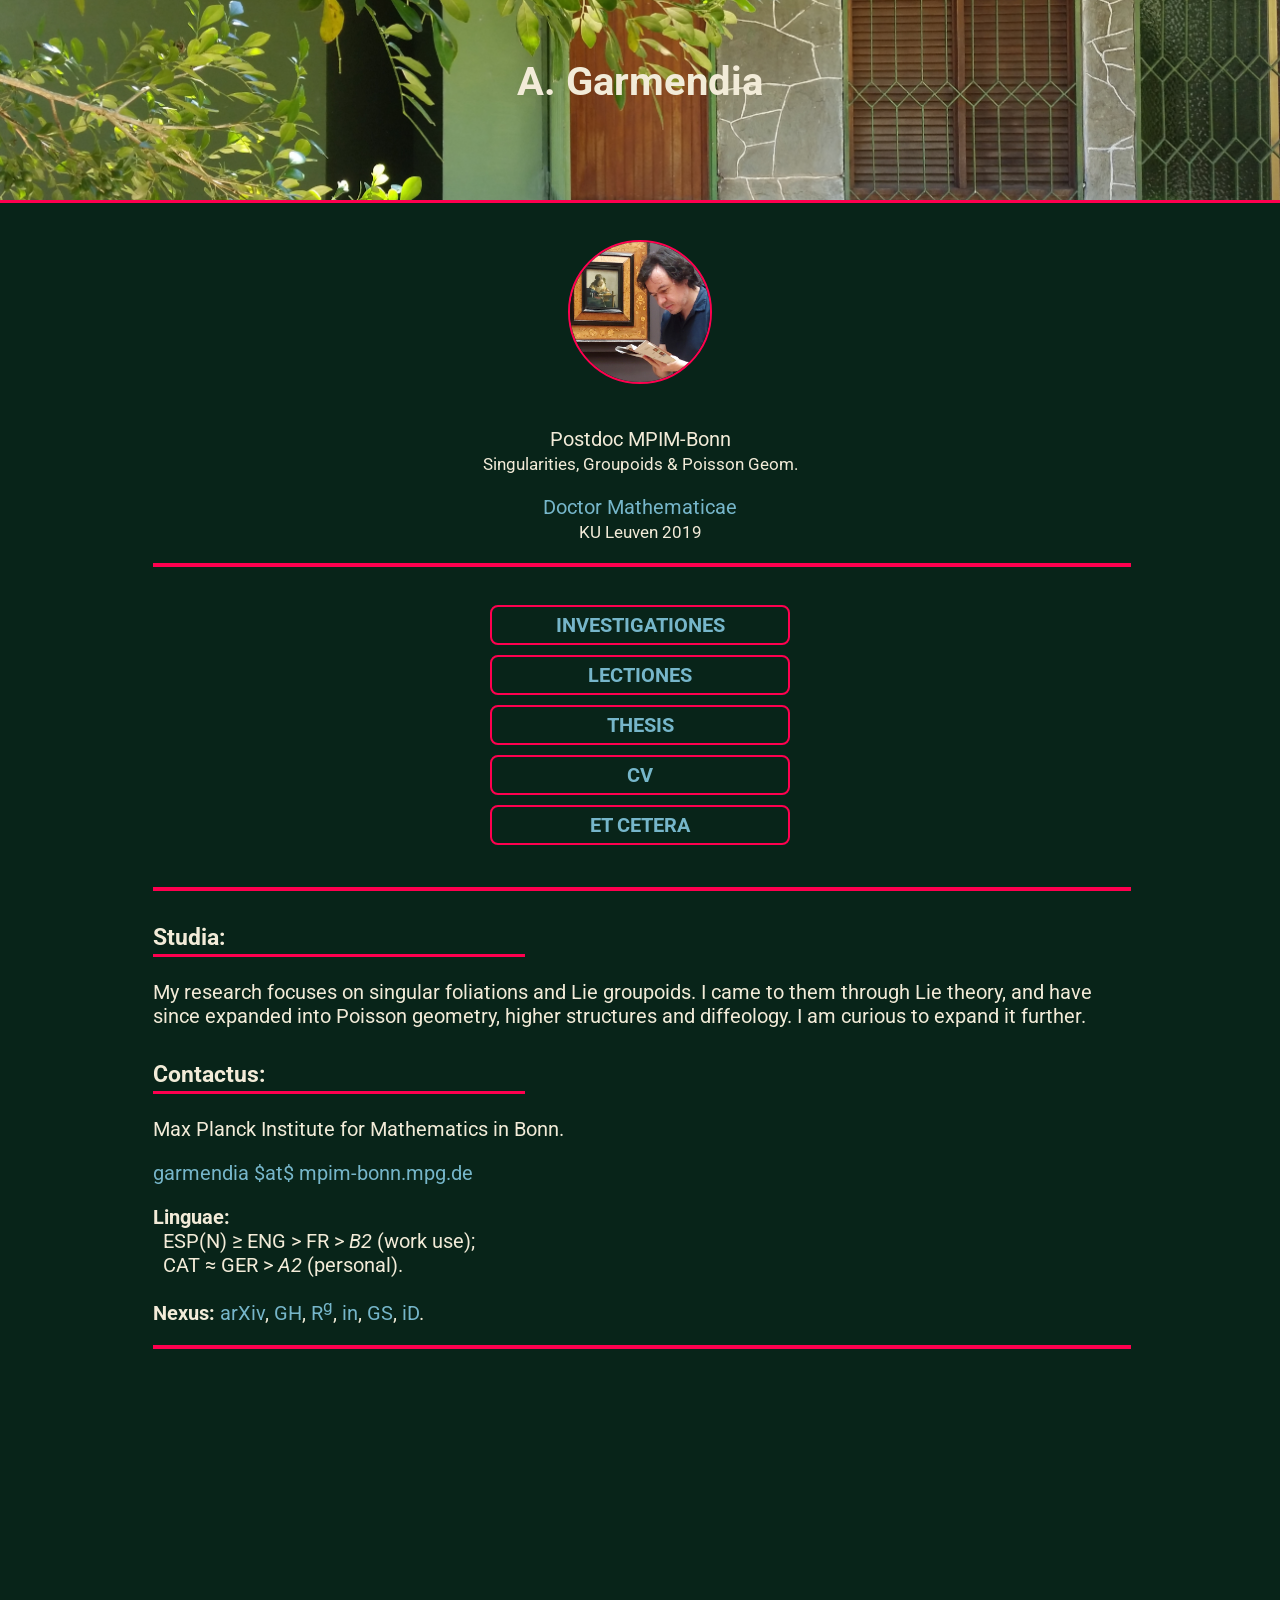
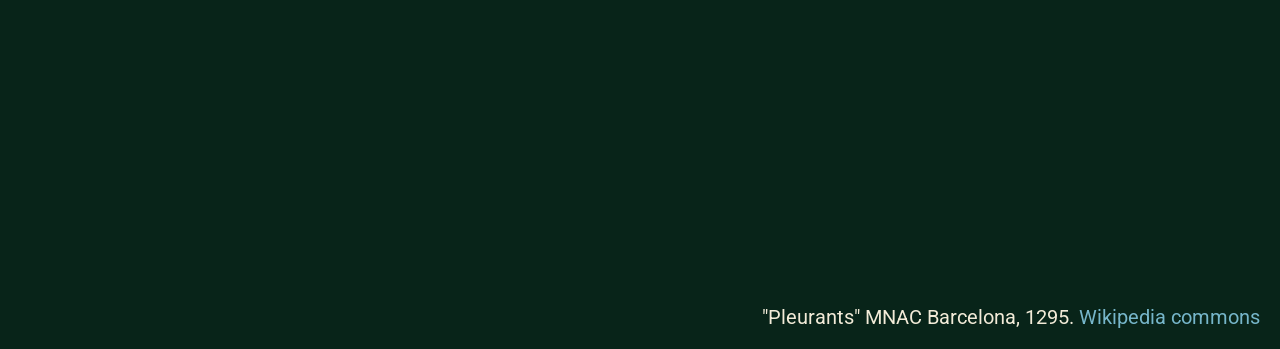
<file: index.html>
<!DOCTYPE html>

<html lang="en">

<head>
	<link rel="stylesheet" href="../styles/mstyle.css">

<link rel="icon" type="image/png" href="/files/truth.png">
    <meta charset="utf-8">
    <meta name="author" content="A. Garmendia">
    <meta name="description" content="A. Garmendia's Home">
	<meta name="viewport" content="width=device-width, initial-scale=1.0">
    <title>A. Garmendia's Home</title>
</head>
  
<body>
    
    <header>
      <div class="htaco">
      <h1>A. Garmendia</h1>
      </div>
    </header>
    
<main>
	<div class="itaco">
  		<figure>
  			<img class="propic"
      alt="imago mei"
  				src="../files/foto.jpg"
  				loading="lazy"
				>
  		</figure>
		</div>
    <section>
	<div class="htaco">
<p>Postdoc MPIM-Bonn<br>
<small>Singularities, Groupoids & Poisson Geom. </small></p>

<p><a href="https://www.mathgenealogy.org/id.php?id=251918">Doctor Mathematicae </a> <br> <small>KU Leuven 2019</small></p>

	<hr style="border: 2px solid var(--bcol); width: 100%;">
	</div>
	
 
  	
    <section>
	
<div class="butaco">
<a href="/pub/" class="square-button">INVESTIGATIONES</a>
<a href="/teach/" class="square-button">LECTIONES</a>
<a href="https://arxiv.org/pdf/2107.10502" class="square-button">THESIS</a>
<a href="/cv/" class="square-button">CV</a>
<a href="/misc/" class="square-button">ET CETERA</a>
</div>
  </section>

	    <section>
	<div class="taco">
		<hr style="border: 2px solid var(--bcol); width: 100%;">	
		
	<h3 class="hsec">Studia:</h3>
		<p>My research focuses on singular foliations and Lie groupoids. I came to them through Lie theory, and have since expanded into Poisson geometry, higher structures and diffeology. I am curious to expand it further. </p>

	<h3 class="hsec">Contactus:</h3>
		<p>Max Planck Institute for Mathematics in Bonn.</p>
	 <p style="color:var(--lcol)">   garmendia $at$ mpim-bonn.mpg.de</p>
		<p> <strong>Linguae:</strong> <br> &nbsp; ESP(N) ≥ ENG > FR > <i>B2</i> (work use); <br> &nbsp; CAT ≈ GER > <i>A2</i> (personal).</p>
<p> <strong>Nexus:</strong> <a href="https://arxiv.org/search/math?searchtype=author&query=Garmendia,+A" > arXiv</a>, <a href="https://github.com/Algardiagon"> GH</a>, <a href="https://www.researchgate.net/profile/Alfonso-Garmendia-2"> R<sup>g</sup></a>, <a href="https://www.linkedin.com/in/alfonso-garmendia-396795205/"> in</a>, <a href="https://scholar.google.com/citations?user=NTgsOb4AAAAJ&hl=en"> GS</a>, <a href="https://orcid.org/0000-0002-2888-3824"> iD</a>.
</p>
	<hr style="border: 2px solid var(--bcol); width: 100%;">	
  	</div>
  </section>
	
	<!--  <div style="margin-top: 200px;"></div> -->
	
		
	<footer class="page-end">

  				<p>"Pleurants" MNAC Barcelona, 1295.<br class="mob"> <a href="https://commons.wikimedia.org/wiki/File:Pleurants_-_Google_Art_Project.jpg" target="_blank" rel="noopener">Wikipedia commons</a>
				</p>
  	
	
  
	</footer>

		

  </main>
</body>
  
</html>
</file>
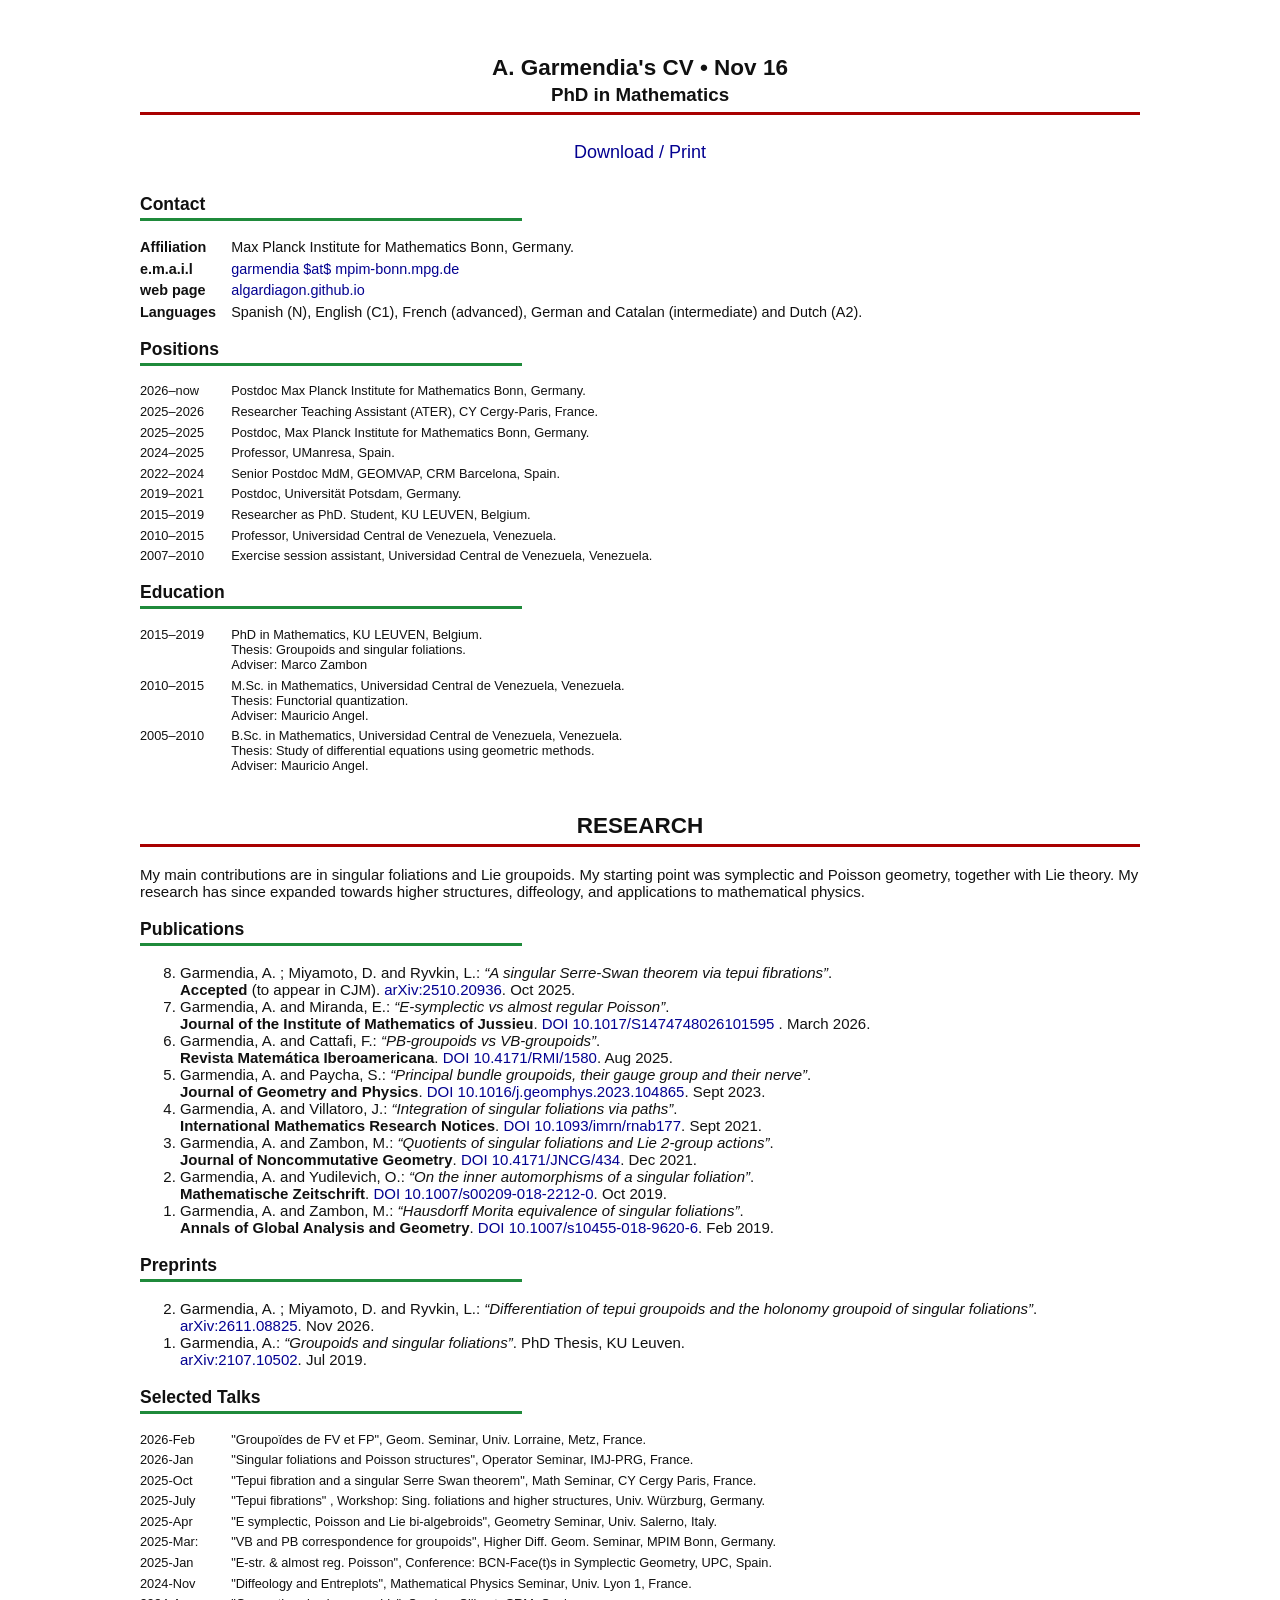
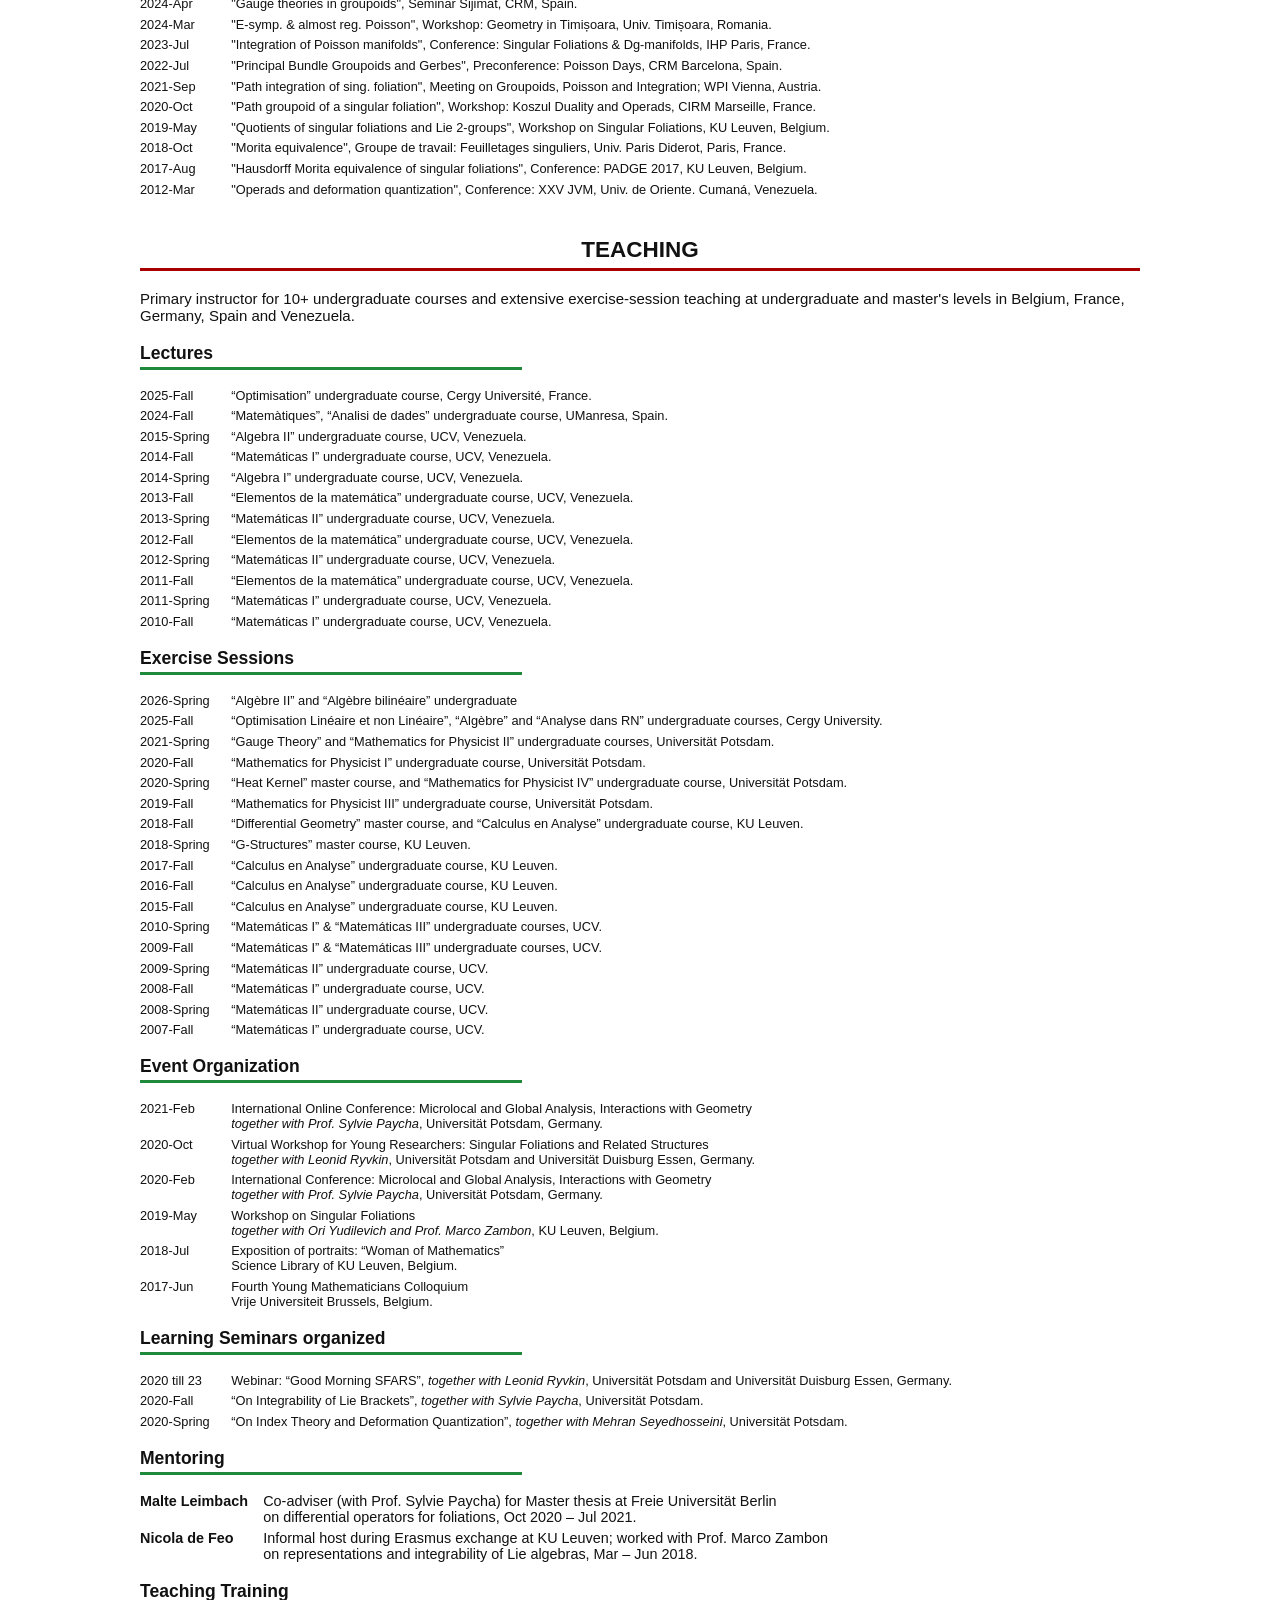
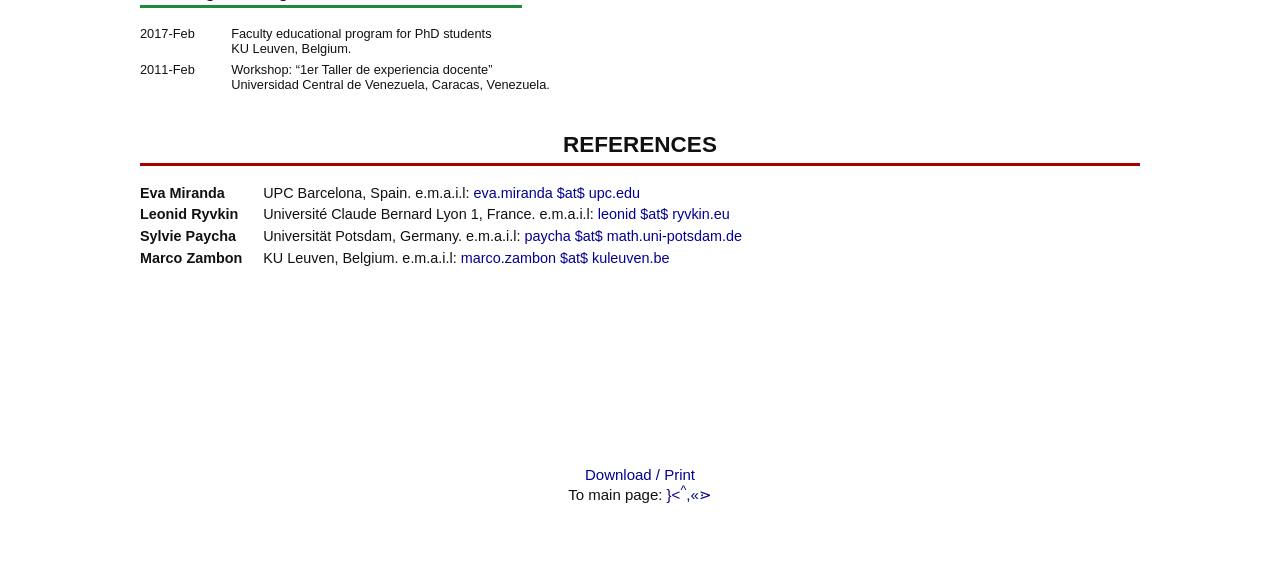
<file: cv/index.html>
<!DOCTYPE html>
<html lang="en">


<!-- ////////// POSITIONS, EDUCATION, RESEARCH, PREPRINTS, TALKS ////////// -->
  <head>
	<link rel="stylesheet" href="../styles/cvstyles.css">
<link rel="icon" type="image/png" href="../files/truth.png">
    <meta charset="utf-8">
    <meta name="author" content="A. Garmendia">
    <meta name="description" content="Garmendia's cv">
	<meta name="viewport" content="width=device-width, initial-scale=1.0">
    <title>Garmendia's CV</title>
   <!-- /A1\SOL/\f0-M\n5/DAY-->
  </head>
  
  <body>
    
    <header>
      <div class="htaco">
      <!--	<div style="margin-top: 20px;"></div>
       	<hr style="border: 2px solid var(--col); width: 100%;"> -->
      	<h2 class="bhsec">
	A. Garmendia's CV • Nov 16 <br>
			<small> PhD in Mathematics </small> 
		</h2>
		  <a href="#" class="taconp"
   onclick="window.print(); return false;">
    Download / Print
</a>
      </div>
    </header>
    
    <main>
    	
 <div style="margin-top: -10px;"></div>
 <div class="taco">


<!-- ////////// CONTACT ////////// -->
	 
	 <h3 class="hsec">Contact</h3>
	<dl class="cvlist">
		 
		<dt>Affiliation</dt>
		<dd>Max Planck Institute for Mathematics Bonn, Germany.</dd>
			
		<dt>e.m.a.i.l</dt>
		<dd style="color:var(--lcol)">garmendia $at$ mpim-bonn.mpg.de</dd>
			
		<dt>web page</dt>
		<dd><a href="https://algardiagon.github.io/">algardiagon.github.io</a></dd>

		<dt>Languages</dt>
		<dd>Spanish (N), English (C1), French (advanced), German and Catalan (intermediate) and Dutch (A2).</dd>
		
	
	</dl>

<!-- ////////// POSITIONS ////////// -->
	 
<h3 class="hsec">Positions</h3>
	<dl class="scvlist">
		 
		<dt>2026–now </dt>
		<dd> Postdoc Max Planck Institute for Mathematics Bonn, Germany.</dd>
			
		<dt>2025–2026</dt>
		<dd>Researcher Teaching Assistant (ATER), CY Cergy-Paris, France.</dd>
			
		<dt>2025–2025</dt>
		<dd>Postdoc, Max Planck Institute for Mathematics Bonn, Germany.</dd>
		
		<dt>2024–2025</dt>
		<dd>Professor, UManresa, Spain.</dd>
		
		<dt>2022–2024</dt>
		<dd>Senior Postdoc MdM, GEOMVAP, CRM Barcelona, Spain.</dd>
		
		<dt>2019–2021</dt>
		<dd>Postdoc, Universität Potsdam, Germany.</dd>
		
		<dt>2015–2019</dt>
		<dd>Researcher as PhD. Student, KU LEUVEN, Belgium.</dd>
		
		<dt>2010–2015</dt>
		<dd>Professor, Universidad Central de Venezuela, Venezuela.</dd>
		
		<dt>2007–2010</dt>
		<dd>Exercise session assistant, Universidad Central de Venezuela, Venezuela.</dd>
	
	</dl>


<!-- ////////// EDUCATION ////////// -->
	 
<h3 class="hsec">Education</h3>
	<dl class="scvlist">
		
		<dt>2015–2019</dt>
		<dd>PhD in Mathematics, KU LEUVEN, Belgium.<br>
			Thesis: Groupoids and singular foliations.<br>
			Adviser: Marco Zambon
		</dd>
				
		<dt>2010–2015</dt>
		<dd>M.Sc. in Mathematics, Universidad Central de Venezuela, Venezuela.<br>
		Thesis: Functorial quantization.<br>
			Adviser: Mauricio Angel.
		</dd>
							
		<dt>2005–2010</dt>
		<dd>B.Sc. in Mathematics, Universidad Central de Venezuela, Venezuela.<br>
			Thesis: Study of differential equations using geometric methods.<br>
			Adviser: Mauricio Angel.
		</dd>
					
	</dl>


<!-- ////////// RESEARCH ////////// -->
 
<div class="no-break">		    
 
 <h2 class="bhsec">RESEARCH</h2>
 	
 <p>My main contributions are in singular foliations and Lie groupoids. My starting point was symplectic and Poisson geometry, together with Lie theory.<br class="mob"> My research has since expanded towards higher structures, diffeology, and applications to mathematical physics.</p>
	
 	<h3 class="hsec"> Publications</h3>
 		<ol reversed>
			
			<li>Garmendia, A. ; Miyamoto, D. and Ryvkin, L.: <i>“A singular Serre-Swan theorem via tepui fibrations”</i>. <br>
 <strong>Accepted</strong> (to appear in CJM). <a href="https://arxiv.org/abs/2510.20936" target="_blank">arXiv:2510.20936</a>. Oct 2025. 
 			</li>
		 
			<li>Garmendia, A. and Miranda, E.: <i>“E-symplectic vs almost regular Poisson”</i>. <br>
				<strong>Journal of the Institute of Mathematics of Jussieu</strong>.<br class="mob">
 				<a href="https://doi.org/10.1017/S1474748026101595"> DOI 10.1017/S1474748026101595  </a>.  March 2026.
 			</li>
			
 			<li>Garmendia, A. and Cattafi, F.: <i>“PB-groupoids vs VB-groupoids”</i>. <br>
				<strong>Revista Matemática Iberoamericana</strong>.<br class="mob">
 				<a href="https://ems.press/journals/rmi/articles/14299013"> DOI 10.4171/RMI/1580</a>. Aug 2025.
 			</li>
			
 			<li>Garmendia, A. and Paycha, S.: <i>“Principal bundle groupoids, their gauge group and their nerve”</i>. <br>
 				<strong>Journal of Geometry and Physics</strong>.<br class="mob">
 				<a href="https://doi.org/10.1016/j.geomphys.2023.104865" target="_blank">DOI 10.1016/j.geomphys.2023.104865</a>. Sept 2023.
 			</li>
			
 			<li>Garmendia, A. and Villatoro, J.: <i>“Integration of singular foliations via paths”</i>. <br>
 				<strong>International Mathematics Research Notices</strong>.<br class="mob">
 				<a href="https://doi.org/10.1093/imrn/rnab177" target="_blank">DOI 10.1093/imrn/rnab177</a>. Sept 2021.
 			</li>
			
 			<li>Garmendia, A. and Zambon, M.: <i>“Quotients of singular foliations and Lie 2-group actions”</i>.<br> 
 				<strong>Journal of Noncommutative Geometry</strong>.<br class="mob">
				<a href="https://ems.press/journals/jncg/articles/3769636" target="_blank">DOI 10.4171/JNCG/434</a>. Dec 2021.
 			</li>
			
			
 			<li>Garmendia, A. and Yudilevich, O.: <i>“On the inner automorphisms of a singular foliation”</i>. <br>
 				<strong>Mathematische Zeitschrift</strong>.<br class="mob"> <a href="https://doi.org/10.1007/s00209-018-2212-0" target="_blank">DOI 10.1007/s00209-018-2212-0</a>. Oct 2019.
 			</li>
			
 			<li>Garmendia, A. and Zambon, M.: <i>“Hausdorff Morita equivalence of singular foliations”</i>. <br>
 				<strong>Annals of Global Analysis and Geometry</strong>.<br class="mob">
				<a href="https://doi.org/10.1007/s10455-018-9620-6" target="_blank">DOI 10.1007/s10455-018-9620-6</a>. Feb 2019.
 			</li>
		
 		</ol>

<!-- ////////// PREPRINTS ////////// -->
	 
 	<h3 class="hsec">Preprints</h3>
 		<ol reversed>

		 <li>Garmendia, A. ; Miyamoto, D. and Ryvkin, L.: <i>“Differentiation of tepui groupoids and the holonomy groupoid of singular foliations”</i>. <br>
<a href="https://arxiv.org/abs/2611.08825" target="_blank">arXiv:2611.08825</a>. Nov 2026.
</li>		
 			<li>Garmendia, A.: <i>“Groupoids and singular foliations”</i>. PhD Thesis, KU Leuven. <br>
 				<a href="https://arxiv.org/abs/2107.10502" target="_blank">arXiv:2107.10502</a>. Jul 2019.
 			</li>
		
 		</ol>
</div>
<!-- ////////// TALKS ////////// -->
	
<h3 class="hsec">Selected Talks</h3>
 	<dl class="scvlist">
		
		<dt>2026-Feb</dt>
		<dd>"Groupoïdes de FV et FP", Geom. Seminar, Univ. Lorraine, Metz, France.</dd>
		
		<dt>2026-Jan</dt>
		<dd>"Singular foliations and Poisson structures", Operator Seminar, IMJ-PRG, France.</dd>

		<dt>2025-Oct</dt>
		<dd>"Tepui fibration and a singular Serre Swan theorem", Math Seminar, CY Cergy Paris, France.</dd>
		
       <!-- <dt>2025-Aug: Tepui fibration: Fibrations whose fibers jump dimension and with a notion of smoothness</dt>
		<dd> Higher Differential Geometry Seminar, MPIM Bonn, Germany.</dd> -->
		
		<dt>2025-July </dt>
		<dd>"Tepui fibrations" , Workshop: Sing. foliations and higher structures, Univ. Würzburg, Germany.</dd>
		
	<!--	<dt>2025-May</dt>
 		<dd> "E symplectic and almost regular Poisson", Symplectic Seminar, Uni Köln, Germany.</dd>
		-->
		
		<dt>2025-Apr</dt>
 		<dd> "E symplectic, Poisson and Lie bi-algebroids", Geometry Seminar, Univ. Salerno, Italy.</dd>
 					
 		<dt>2025-Mar:</dt>
 		<dd>"VB and PB correspondence for groupoids", Higher Diff. Geom. Seminar, MPIM Bonn, Germany.</dd>
 			
 	    <dt>2025-Jan</dt>
 		<dd>"E-str. & almost reg. Poisson", Conference: BCN-Face(t)s in Symplectic Geometry, UPC, Spain.</dd>
 				
 		<dt>2024-Nov</dt>
 		<dd>"Diffeology and Entreplots", Mathematical Physics Seminar, Univ. Lyon 1, France.</dd>
 					
	<dt>2024-Apr</dt>
 		<dd>"Gauge theories in groupoids", Seminar Sijimat, CRM, Spain.</dd>
 						
  	<!--		<dt>2024-Mar: E-symplectic and almost regular Poisson</dt>
 		<dd>b-Day, Universitat Politècnica de Catalunya, Spain.</dd> 
		-->
 							
 		<dt>2024-Mar</dt>
 		<dd>"E-symp. & almost reg. Poisson", Workshop: Geometry in Timișoara, Univ. Timișoara, Romania.</dd>
 						
 		<dt>2023-Jul</dt>
 		<dd>"Integration of Poisson manifolds", Conference: Singular Foliations & Dg-manifolds, IHP Paris, France.</dd>
 									
 	<!--	<dt>2023-Jan: Groupoids and Deformation quantization</dt>
 		<dd>44th Winter School on Geometry and Physics, Srní, Czech Republic.</dd> -->
 										
 		<dt>2022-Jul</dt>
 		<dd>"Principal Bundle Groupoids and Gerbes", Preconference: Poisson Days, CRM Barcelona, Spain.</dd>

 		<dt>2021-Sep </dt>
 		<dd>"Path integration of sing. foliation", Meeting on Groupoids, Poisson and Integration; WPI Vienna, Austria.</dd>
 												
 		<dt>2020-Oct</dt>
 		<dd>"Path groupoid of a singular foliation", Workshop: Koszul Duality and Operads, CIRM Marseille, France.</dd>
																		
 		<dt>2019-May</dt>
 		<dd>"Quotients of singular foliations and Lie 2-groups", Workshop on Singular Foliations, KU Leuven, Belgium.</dd>
 															
 		<dt>2018-Oct</dt>
 		<dd>"Morita equivalence", Groupe de travail: Feuilletages singuliers, Univ. Paris Diderot, Paris, France.</dd>
 																
 		<dt>2017-Aug</dt>
 		<dd>"Hausdorff Morita equivalence of singular foliations", Conference: PADGE 2017, KU Leuven, Belgium.</dd>

		<dt>2012-Mar</dt>
		<dd> "Operads and deformation quantization", Conference: XXV JVM, Univ. de Oriente. Cumaná, Venezuela. </dd>
		
	</dl>

 <!-- ========== TEACH ========== -->
<div class="no-break">
<!-- <div class="page-break"></div> -->
		 
 <h2 class="bhsec">TEACHING</h2>
	 
 	<p>Primary instructor for 10+ undergraduate courses and extensive exercise-session teaching at undergraduate and master's levels in Belgium, France, Germany, Spain and Venezuela.</p>
 	
 	<h3 class="hsec">Lectures</h3>
 		<dl class="scvlist">
		 
			<dt>2025-Fall</dt><dd>“Optimisation” undergraduate course, Cergy Université, France.</dd>
 			<dt>2024-Fall</dt><dd>“Matemàtiques”, “Analisi de dades” undergraduate course, UManresa, Spain.</dd>
 			<dt>2015-Spring</dt><dd>“Algebra II” undergraduate course, UCV, Venezuela.</dd>
 			<dt>2014-Fall</dt><dd>“Matemáticas I” undergraduate course, UCV, Venezuela.</dd>
 			<dt>2014-Spring</dt><dd>“Algebra I” undergraduate course, UCV, Venezuela.</dd>
 			<dt>2013-Fall</dt><dd>“Elementos de la matemática” undergraduate course, UCV, Venezuela.</dd>
 			<dt>2013-Spring</dt><dd>“Matemáticas II” undergraduate course, UCV, Venezuela.</dd>
 			<dt>2012-Fall</dt><dd>“Elementos de la matemática” undergraduate course, UCV, Venezuela.</dd>
 			<dt>2012-Spring</dt><dd>“Matemáticas II” undergraduate course, UCV, Venezuela.</dd>
 			<dt>2011-Fall</dt><dd>“Elementos de la matemática” undergraduate course, UCV, Venezuela.</dd>
 			<dt>2011-Spring</dt><dd>“Matemáticas I” undergraduate course, UCV, Venezuela.</dd>
 			<dt>2010-Fall</dt><dd>“Matemáticas I” undergraduate course, UCV, Venezuela.</dd>
		
		</dl>
</div>
 	<h3 class="hsec">Exercise Sessions</h3>

 		<dl class="scvlist">
		 
			<dt>2026-Spring</dt><dd> “Algèbre II” and “Algèbre bilinéaire” undergraduate </dd>
			<dt>2025-Fall</dt><dd>“Optimisation Linéaire et non Linéaire”, “Algèbre” and “Analyse dans RN” undergraduate courses, Cergy University. </dd>
 			<dt>2021-Spring</dt><dd>“Gauge Theory” and “Mathematics for Physicist II” undergraduate courses, Universität Potsdam.</dd>
 			<dt>2020-Fall</dt><dd>“Mathematics for Physicist I” undergraduate course, Universität Potsdam.</dd>
 			<dt>2020-Spring</dt><dd>“Heat Kernel” master course, and “Mathematics for Physicist IV” undergraduate course, Universität Potsdam.</dd>
 			<dt>2019-Fall</dt><dd>“Mathematics for Physicist III” undergraduate course, Universität Potsdam.</dd>
 			<dt>2018-Fall</dt><dd>“Differential Geometry” master course, and “Calculus en Analyse” undergraduate course, KU Leuven.</dd>
 			<dt>2018-Spring</dt><dd>“G-Structures” master course, KU Leuven.</dd>
 			<dt>2017-Fall</dt><dd>“Calculus en Analyse” undergraduate course, KU Leuven.</dd>
 			<dt>2016-Fall</dt><dd>“Calculus en Analyse” undergraduate course, KU Leuven.</dd>
 			<dt>2015-Fall</dt><dd>“Calculus en Analyse” undergraduate course, KU Leuven.</dd>
 			<dt>2010-Spring</dt><dd>“Matemáticas I” & “Matemáticas III” undergraduate courses, UCV.</dd>
 			<dt>2009-Fall</dt><dd>“Matemáticas I” & “Matemáticas III” undergraduate courses, UCV.</dd>
 			<dt>2009-Spring</dt><dd>“Matemáticas II” undergraduate course, UCV.</dd>
 			<dt>2008-Fall</dt><dd>“Matemáticas I” undergraduate course, UCV.</dd>
 			<dt>2008-Spring</dt><dd>“Matemáticas II” undergraduate course, UCV.</dd>
 			<dt>2007-Fall</dt><dd>“Matemáticas I” undergraduate course, UCV.</dd>
		
		</dl>

 	 <div class="no-break">	
 	<h3 class="hsec">Event Organization</h3>
 		<dl class="scvlist">
		 
 			<dt>2021-Feb</dt>
 			<dd>International Online Conference: Microlocal and Global Analysis, Interactions with Geometry<br>
 					<em>together with Prof. Sylvie Paycha</em>, Universität Potsdam, Germany.</dd>
 				
 			<dt>2020-Oct</dt>
 			<dd>Virtual Workshop for Young Researchers: Singular Foliations and Related Structures<br>
 					<em>together with Leonid Ryvkin</em>, Universität Potsdam and Universität Duisburg Essen, Germany.</dd>
 					
 			<dt>2020-Feb</dt>
 			<dd>International Conference: Microlocal and Global Analysis, Interactions with Geometry<br>
 					<em>together with Prof. Sylvie Paycha</em>, Universität Potsdam, Germany.</dd>
 						
 			<dt>2019-May</dt>
 			<dd>Workshop on Singular Foliations<br>
 					<em>together with Ori Yudilevich and Prof. Marco Zambon</em>, KU Leuven, Belgium.</dd>
 							
 			<dt>2018-Jul</dt>
 			<dd>Exposition of portraits: “Woman of Mathematics”<br>
 					Science Library of KU Leuven, Belgium.</dd>
 								
 			<dt>2017-Jun</dt>
 			<dd>Fourth Young Mathematicians Colloquium<br>
 				Vrije Universiteit Brussels, Belgium.</dd>
		
		</dl>
 		</div>

 	 	<div class="no-break">							
 	<h3 class="hsec"> Learning Seminars organized</h3>
 		<dl class="scvlist">
 		 
			<dt>2020 till 23</dt>
 			<dd>Webinar: “Good Morning SFARS”, <em>together with Leonid Ryvkin</em>, Universität Potsdam and Universität Duisburg Essen, Germany.</dd>
 			<dt>2020-Fall</dt>
 			<dd>“On Integrability of Lie Brackets”, <em>together with Sylvie Paycha</em>, Universität Potsdam.</dd>
 			<dt>2020-Spring</dt>
 			<dd>“On Index Theory and Deformation Quantization”, <em>together with Mehran Seyedhosseini</em>, Universität Potsdam.</dd>
		
		</dl>
 	</div>				
 							
 	 <div class="no-break">							
 	<h3 class="hsec">Mentoring</h3>
 		<dl class="pcvlist">
 		 	
			<dt>Malte Leimbach</dt>
			<dd>Co-adviser (with Prof. Sylvie Paycha) for Master thesis at Freie Universität Berlin <br>
				on differential operators for foliations, Oct 2020 – Jul 2021.</dd>
 									
 			<dt>Nicola de Feo</dt>
 			<dd>Informal host during Erasmus exchange at KU Leuven; worked with Prof. Marco Zambon <br> 
				on representations and integrability of Lie algebras, Mar – Jun 2018.</dd>
		
		</dl>
 	</div>
 							
 	<div class="no-break">						
 	<h3 class="hsec">Teaching Training</h3>
 	<dl class="scvlist">
 		 
		<dt>2017-Feb</dt>
 		<dd>Faculty educational program for PhD students<br>
 				KU Leuven, Belgium.</dd>
 										
 		<dt>2011-Feb</dt>
 		<dd>Workshop: “1er Taller de experiencia docente”<br>
 				Universidad Central de Venezuela, Caracas, Venezuela.</dd>
	
	</dl>
 	</div>					
 									
 <div style="margin-top: 30px;"></div>



<!-- ========== REFERENCES ========== -->
<div class="no-break">
<h2 class="bhsec">REFERENCES</h2>

<div onselectstart="return false" onmousedown="return false">
<dl class="pcvlist">
 		 <!-- 
<dt> Iakovos Androulidakis</dt> <dd> National and Kapodistrian University of Athens, Greece. e.m.a.i.l:<br class="mob"> <span style="color:var(--lcol)"> iandroul $at$ math.uoa $dot$ gr </span> </dd>
<dt> Camille Laurent-Gengoux</dt> <dd> Université de Lorraine, France. e.m.a.i.l:  <br class="mob"> <span style="color:var(--lcol)"> camille.laurent-gengoux $at$ univ-lorraine.fr </span> </dd>
-->
<dt> Eva Miranda</dt> <dd> UPC Barcelona, Spain. e.m.a.i.l:<br class="mob"> <span style="color:var(--lcol)">eva.miranda $at$ upc.edu </span> </dd>
<dt>Leonid Ryvkin</dt> <dd>Université Claude Bernard Lyon 1, France. e.m.a.i.l:<br class="mob"> <span style="color:var(--lcol)">leonid $at$ ryvkin.eu </span></dd>
<dt>Sylvie Paycha</dt> <dd>Universität Potsdam, Germany. e.m.a.i.l: <br class="mob"> <span style="color:var(--lcol)">paycha $at$ math.uni-potsdam.de </span></dd>
<!-- 
<dt> Georges Skandalis</dt><dd> Université Paris Diderot, France. e.m_a_i_l:<br class="mob"> <span style="color:var(--lcol)"> skandalis $at$ math.univ-paris-diderot.fr </span> </dd> 
-->
<dt>Marco Zambon</dt><dd> KU Leuven, Belgium. e.m.a.i.l:<br class="mob"> <span style="color:var(--lcol)"> marco.zambon $at$ kuleuven.be </span></dd>
	
</dl>
</div>
</div>


<footer class="page-end">
		  <a href="#" class="taconp"
   onclick="window.print(); return false;">
    Download / Print
</a> <br>
    To main page: <a href="https://algardiagon.github.io/">  }<<sup>^</sup>,«⋗ </a>
	</footer>
  
</main>
</body>
</html> 

















<!-- /A1\SOL/\f0-M\n5/DAY-->
</file>
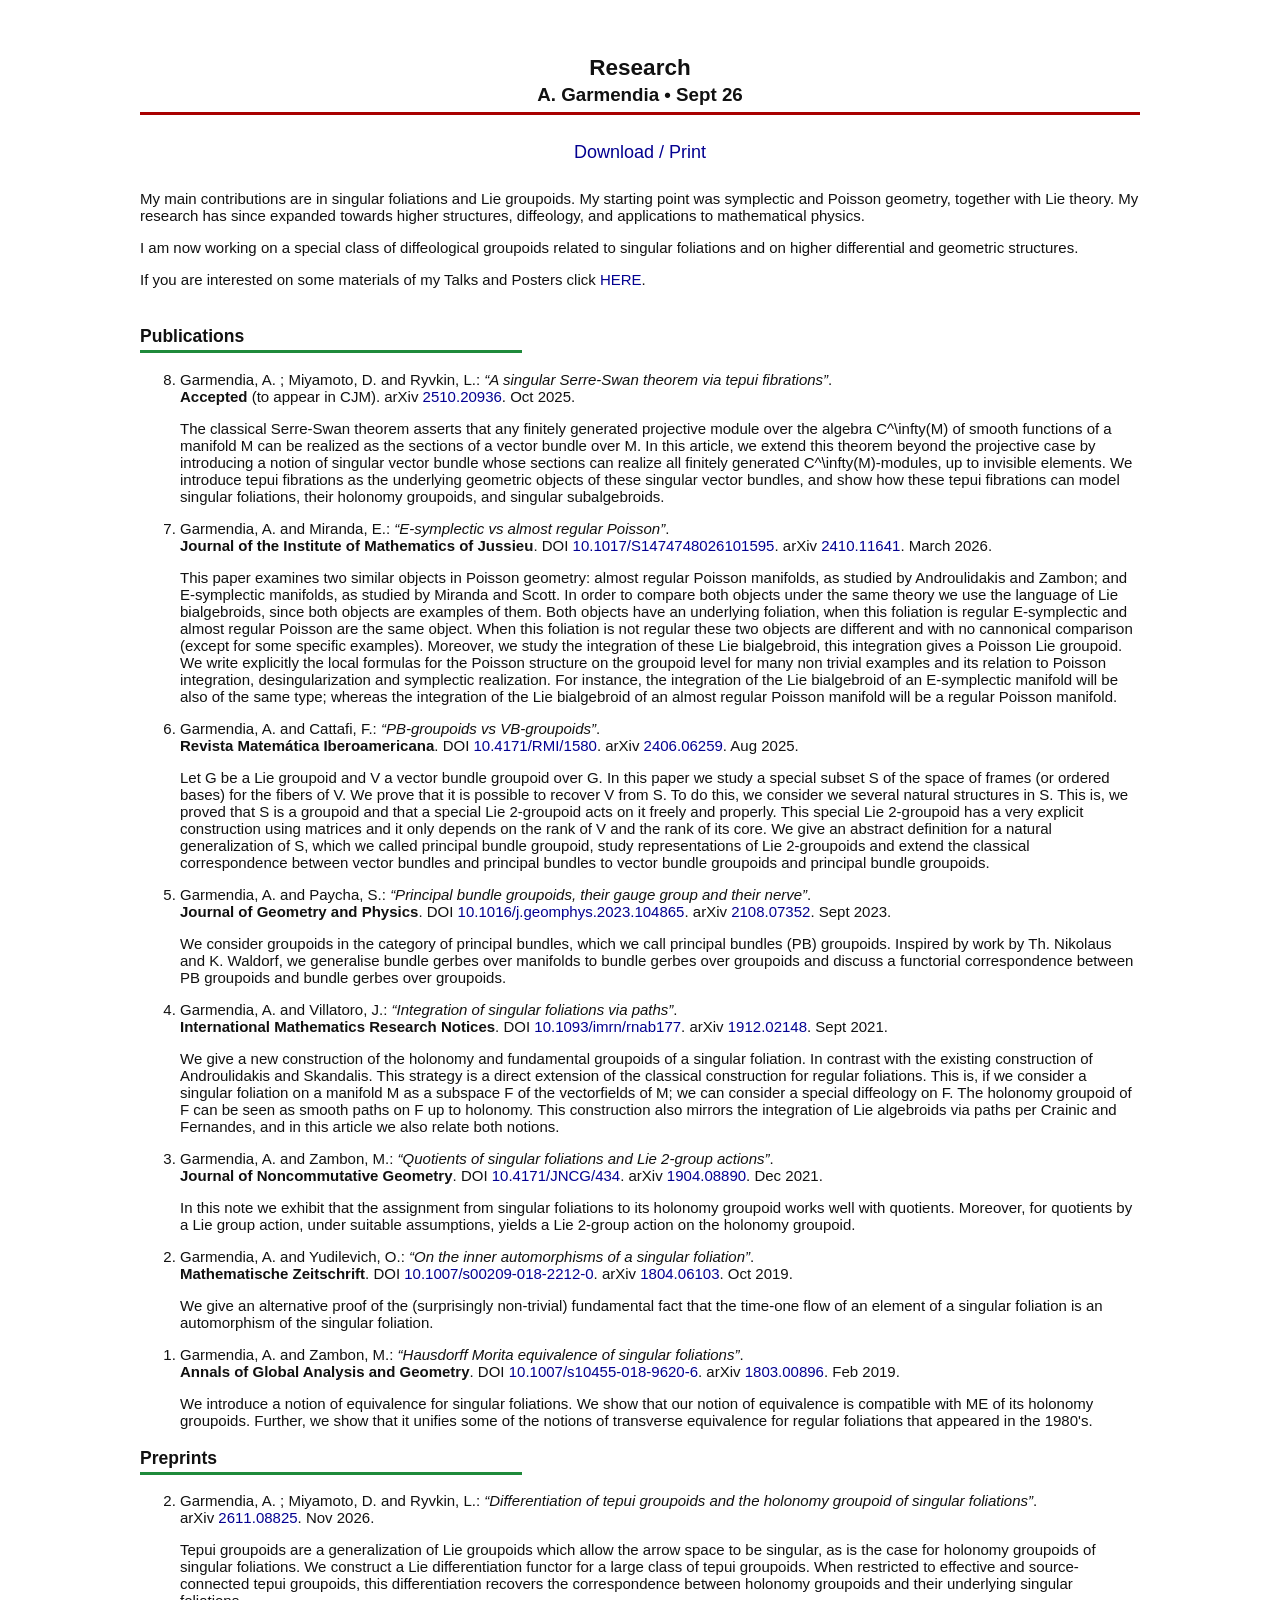
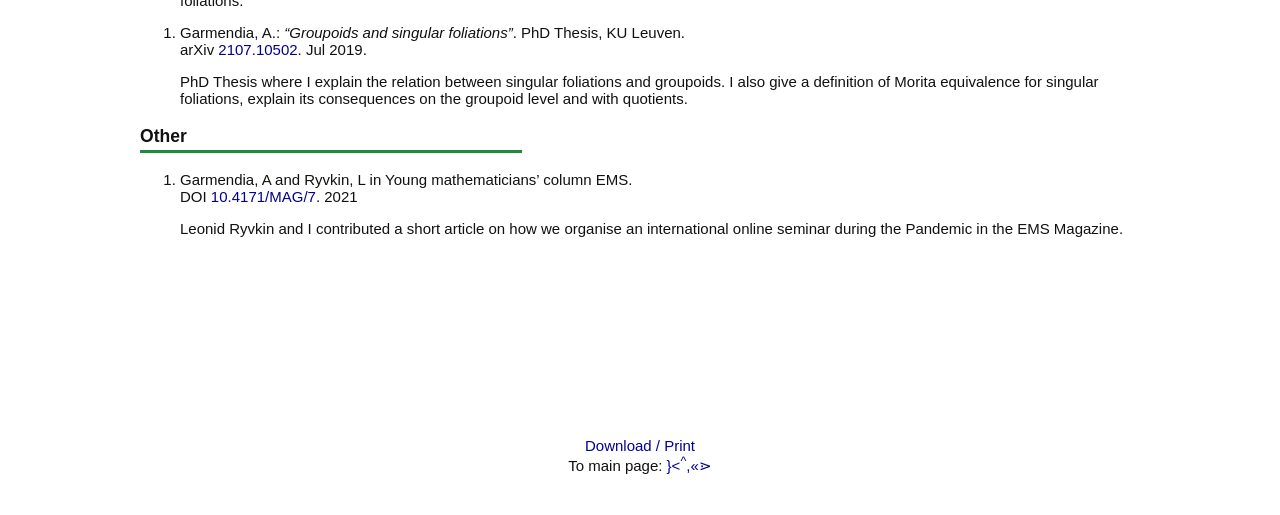
<file: pub/index.html>
<!DOCTYPE html>
<html lang="en">

  <head>
	<link rel="stylesheet" href="../styles/cvstyles.css">
<link rel="icon" type="image/png" href="../files/truth.png">
    <meta charset="utf-8">
	<meta name="viewport" content="width=device-width, initial-scale=1.0">
    <meta name="author" content="A. Garmendia">
    <meta name="description" content="Garmendia's RS">
    <title>Garmendia's Research</title>
 <!-- /A1\SOL/\f0-M\n5/DAY-->
  </head>
  
  <body>
    
    <header>
      <div class="htaco">
      <!--	<div style="margin-top: 20px;"></div>
       	<hr style="border: 2px solid var(--col); width: 100%;"> -->
      	<h2 class="bhsec">
			Research  <br>
			<small> A. Garmendia • Sept 26 </small> 
		</h2>
<a href="#" class="taconp"
   onclick="window.print(); return false;">
    Download / Print
</a>
      </div>
    </header>
    
    <main>
    	
 <div style="margin-top: -10px;"></div>
 <div class="taco">
	<p>My main contributions are in singular foliations and Lie groupoids. My starting point was symplectic and Poisson geometry, together with Lie theory. My research has since expanded towards higher structures, diffeology, and applications to mathematical physics.</p>
	<p>I am now working on a special class of diffeological groupoids related to singular foliations and on higher differential and geometric structures.</p>

<div class="taconp">
	<p>If you are interested on some materials of my Talks and Posters click <a href="/pub/pl" target="_blank" rel="noopener">HERE</a>.</p>
		</div>
		
 <h3 class="hsec"> Publications</h3>
 	<ol reversed>
		<li>Garmendia, A. ; Miyamoto, D. and Ryvkin, L.: <i>“A singular Serre-Swan theorem via tepui fibrations”</i>. <br>
 		<strong>Accepted</strong> (to appear in CJM). arXiv <a href="https://arxiv.org/abs/2510.20936" target="_blank">2510.20936</a>. Oct 2025.
			<p>The classical Serre-Swan theorem asserts that any finitely generated projective module over the algebra C^\infty(M) of smooth functions of a manifold M can be realized as the sections of a vector bundle over M. In this article, we extend this theorem beyond the projective case by introducing a notion of singular vector bundle whose sections can realize all finitely generated C^\infty(M)-modules, up to invisible elements. We introduce tepui fibrations as the underlying geometric objects of these singular vector bundles, and show how these tepui fibrations can model singular foliations, their holonomy groupoids, and singular subalgebroids.	</p>
 		</li>
			
		 
		<li>Garmendia, A. and Miranda, E.: <i>“E-symplectic vs almost regular Poisson”</i>. <br>
			<strong>Journal of the Institute of Mathematics of Jussieu</strong>. <br class="mob">
 			DOI <a href="https://doi.org/10.1017/S1474748026101595">10.1017/S1474748026101595</a>.<br class="mob">
			arXiv <a href="https://arxiv.org/abs/2410.11641">2410.11641</a>. March 2026.
			<p>This paper examines two similar objects in Poisson geometry: almost regular Poisson manifolds, as studied by Androulidakis and Zambon; and E-symplectic manifolds, as studied by Miranda and Scott. In order to compare both objects under the same theory we use the language of Lie bialgebroids, since both objects are examples of them. Both objects have an underlying foliation, when this foliation is regular E-symplectic and almost regular Poisson are the same object. When this foliation is not regular these two objects are different and with no cannonical comparison (except for some specific examples). Moreover, we study the integration of these Lie bialgebroid, this integration gives a Poisson Lie groupoid. We write explicitly the local formulas for the Poisson structure on the groupoid level for many non trivial examples and its relation to Poisson integration, desingularization and symplectic realization. For instance, the integration of the Lie bialgebroid of an E-symplectic manifold will be also of the same type; whereas the integration of the Lie bialgebroid of an almost regular Poisson manifold will be a regular Poisson manifold.</p>
		</li>
				
      	<li>Garmendia, A. and Cattafi, F.: <i>“PB-groupoids vs VB-groupoids”</i>. <br>
			<strong>Revista Matemática Iberoamericana</strong>.<br class="mob">
 			DOI <a href="https://ems.press/journals/rmi/articles/14299013">10.4171/RMI/1580</a>.<br class="mob">
 			arXiv <a href="https://arxiv.org/abs/2406.06259" target="_blank">2406.06259</a>. Aug 2025.
			<p>Let G be a Lie groupoid and V a vector bundle groupoid over G. In this paper we study a special subset S of the space of frames (or ordered bases) for the fibers of V. We prove that it is possible to recover V from S. To do this, we consider we several natural structures in S. This is, we proved that S is a groupoid and that a special Lie 2-groupoid acts on it freely and properly. This special Lie 2-groupoid has a very explicit construction using matrices and it only depends on the rank of V and the rank of its core. We give an abstract definition for a natural generalization of S, which we called principal bundle groupoid, study representations of Lie 2-groupoids and extend the classical correspondence between vector bundles and principal bundles to vector bundle groupoids and principal bundle groupoids. </p>
		</li>
			
 		<li>Garmendia, A. and Paycha, S.: <i>“Principal bundle groupoids, their gauge group and their nerve”</i>. <br>
 			<strong>Journal of Geometry and Physics</strong>.<br class="mob">
 			DOI <a href="https://doi.org/10.1016/j.geomphys.2023.104865" target="_blank">10.1016/j.geomphys.2023.104865</a>.<br class="mob">
			arXiv <a href="https://arxiv.org/abs/2108.07352" target="_blank">2108.07352</a>. Sept 2023. 
			<p>	We consider groupoids in the category of principal bundles, which we call principal bundles (PB) groupoids. Inspired by work by Th. Nikolaus and K. Waldorf, we generalise bundle gerbes over manifolds to bundle gerbes over groupoids and discuss a functorial correspondence between PB groupoids and bundle gerbes over groupoids. </p>
		</li>
			
			
 		<li>Garmendia, A. and Villatoro, J.: <i>“Integration of singular foliations via paths”</i>. <br>
 			<strong>International Mathematics Research Notices</strong>. <br class="mob">
 			DOI <a href="https://doi.org/10.1093/imrn/rnab177" target="_blank">10.1093/imrn/rnab177</a>.<br class="mob">
			arXiv <a href="https://arxiv.org/abs/1912.02148" target="_blank">1912.02148</a>. Sept 2021. 
			<p>We give a new construction of the holonomy and fundamental groupoids of a singular foliation. In contrast with the existing construction of Androulidakis and Skandalis. This strategy is a direct extension of the classical construction for regular foliations. This is, if we consider a singular foliation on a manifold M as a subspace F of the vectorfields of M; we can consider a special diffeology on F. The holonomy groupoid of F can be seen as smooth paths on F up to holonomy. This construction also mirrors the integration of Lie algebroids via paths per Crainic and Fernandes, and in this article we also relate both notions. </p>
 		</li>
			
 		<li>Garmendia, A. and Zambon, M.: <i>“Quotients of singular foliations and Lie 2-group actions”</i>.<br> 
			<strong>Journal of Noncommutative Geometry</strong>.<br class="mob">
			DOI <a href="https://ems.press/journals/jncg/articles/3769636" target="_blank">10.4171/JNCG/434</a>.<br class="mob">
			arXiv <a href=" https://arxiv.org/abs/1904.08890" target="_blank">1904.08890</a>. Dec 2021. 
			<p>In this note we exhibit that the assignment from singular foliations to its holonomy groupoid works well with quotients. Moreover, for quotients by a Lie group action, under suitable assumptions, yields a Lie 2-group action on the holonomy groupoid.</p> 			
		</li>			
			
 		<li>Garmendia, A. and Yudilevich, O.: <i>“On the inner automorphisms of a singular foliation”</i>. <br>
 			<strong>Mathematische Zeitschrift</strong>. <br class="mob">
			DOI <a href="https://doi.org/10.1007/s00209-018-2212-0" target="_blank">10.1007/s00209-018-2212-0</a>.<br class="mob">
			arXiv <a href="https://arxiv.org/abs/1804.06103" target="_blank">1804.06103</a>. Oct 2019. 
			<p>We give an alternative proof of the (surprisingly non-trivial) fundamental fact that the time-one flow of an element of a singular foliation is an automorphism of the singular foliation. </p>
 		</li>
			
 		<li>Garmendia, A. and Zambon, M.: <i>“Hausdorff Morita equivalence of singular foliations”</i>. <br>
 			<strong>Annals of Global Analysis and Geometry</strong>.<br class="mob">
			DOI <a href="https://doi.org/10.1007/s10455-018-9620-6" target="_blank">10.1007/s10455-018-9620-6</a>.<br class="mob">
			arXiv <a href="https://arxiv.org/abs/1803.00896" target="_blank">1803.00896</a>. Feb 2019. 
			<p>We introduce a notion of equivalence for singular foliations. We show that our notion of equivalence is compatible with ME of its holonomy groupoids. Further, we show that it unifies some of the notions of transverse equivalence for regular foliations that appeared in the 1980's.  </p>
		</li>		
 	</ol>


<h3 class="hsec">Preprints</h3>
 	<ol reversed>

<li>Garmendia, A. ; Miyamoto, D. and Ryvkin, L.: <i>“Differentiation of tepui groupoids and the holonomy groupoid of singular foliations”</i>. <br>
 			arXiv <a href="https://arxiv.org/abs/2611.08825" target="_blank">2611.08825</a>. Nov 2026.
			<p>Tepui groupoids are a generalization of Lie groupoids which allow the arrow space to be singular, as is the case for holonomy groupoids of singular foliations. We construct a Lie differentiation functor for a large class of tepui groupoids. When restricted to effective and source-connected tepui groupoids, this differentiation recovers the correspondence between holonomy groupoids and their underlying singular foliations.
</p></li>

 		<li>Garmendia, A.: <i>“Groupoids and singular foliations”</i>. PhD Thesis, KU Leuven. <br>
 			arXiv <a href="https://arxiv.org/abs/2107.10502" target="_blank">2107.10502</a>.  Jul 2019. 
			<p>PhD Thesis where I explain the relation between singular foliations and groupoids. I also give a definition of Morita equivalence for singular foliations, explain its consequences on the groupoid level and with quotients.</p>
	 	</li>

	</ol>

	<!-- 	<h3 class="hsec">Work in progress</h3>
 		<ol reversed>
		 	
			<li>Garmendia, A. ; Miyamoto, D. and Ryvkin, L.: <i>“Differentation of tepui groupoids. A correspondence between singular foliations and a specific type of diffeological groupoid”</i>. 
 			</li>
			
 			<li>Garmendia, A. ; Cattafi, F: <i>“On PB Algebroids”</i>. 
			</li>

			<li>Garmendia, A. ; Cattafi, F; Obster, L: <i>“On reduction of PB-groupoids and Bundle gerbes”</i>. 
			</li>

			<li>Garmendia, A. ; Tortorella, A: <i>“On contact, jacobi structuresand almost regular foliations”</i>. 
			</li>
		
 		</ol>
-->
<h3 class="hsec"> Other</h3>
	 
	<ol reversed>
		 	
		<li> Garmendia, A and Ryvkin, L in Young mathematicians’ column EMS. <br>
			DOI <a href="https://doi.org/10.4171/mag/7" target="_blank">10.4171/MAG/7</a>. 2021 
			<p>Leonid Ryvkin and I contributed a short article on how we organise an international online seminar during the Pandemic in the EMS Magazine.</p>
		</li>
		
 		</ol>

 </div>



<footer class="page-end">
	<a href="#" class="taconp"
   onclick="window.print(); return false;">
    Download / Print
</a><br>
    To main page: <a href="https://algardiagon.github.io/"> }<<sup>^</sup>,«⋗ </a>
	</footer>

</main>
</body>
</html> 

















<!-- /A1\SOL/\f0-M\n5/DAY-->
</file>
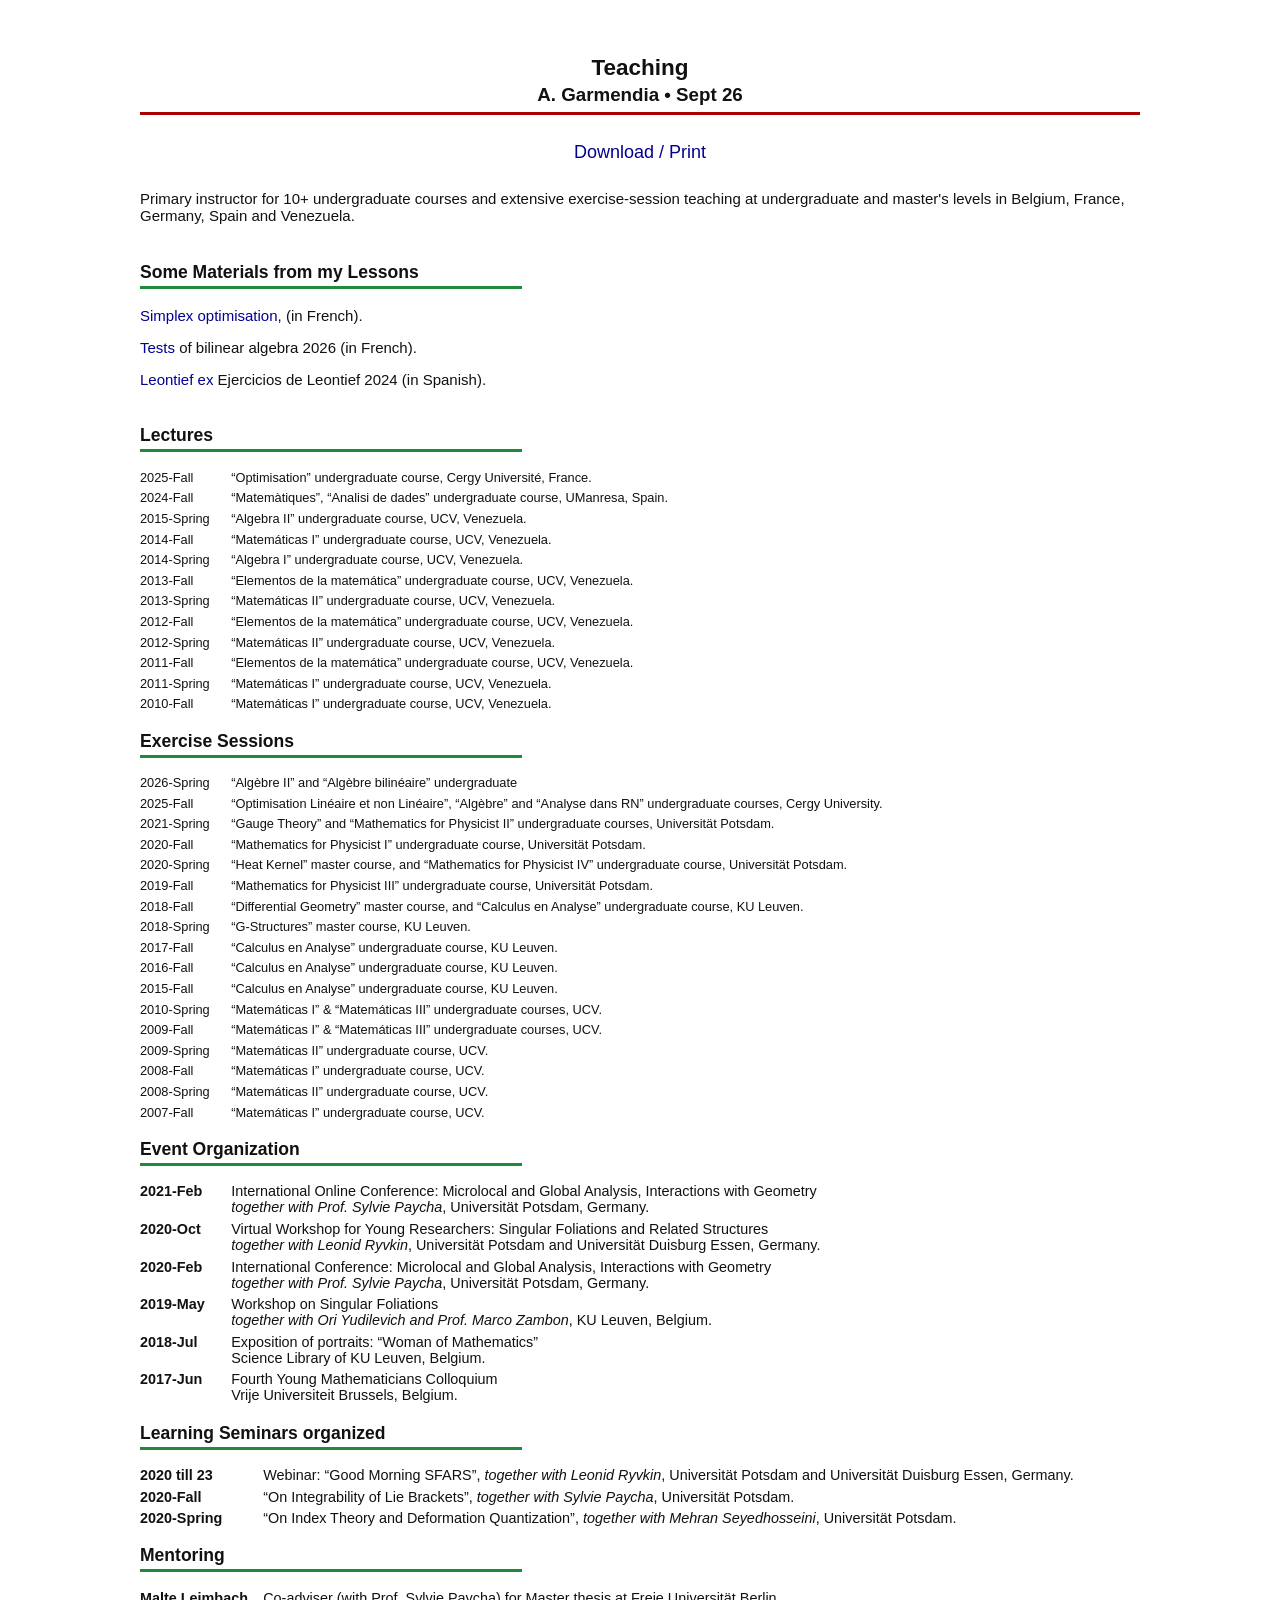
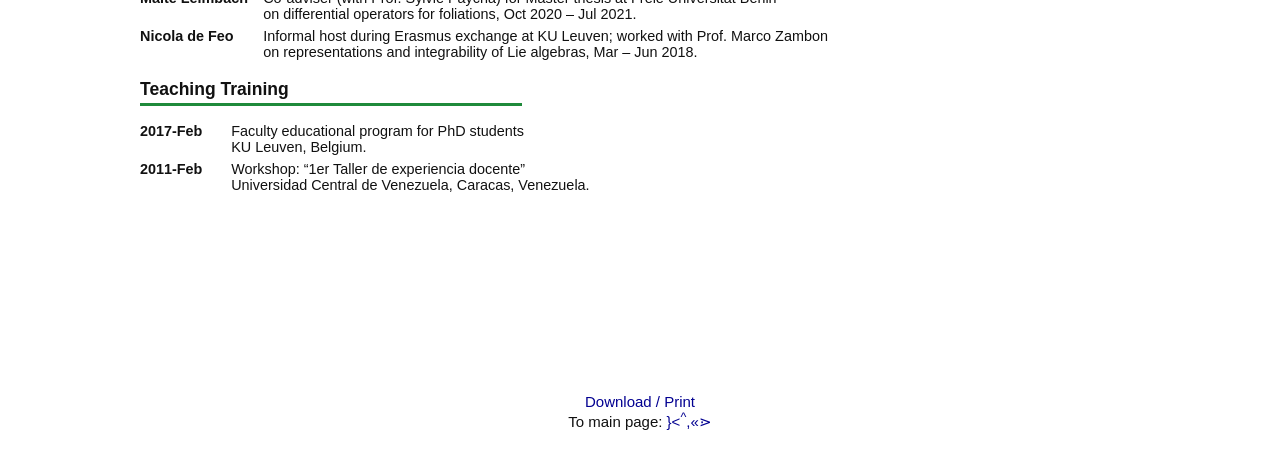
<file: teach/index.html>
<!DOCTYPE html>
<html lang="en">

  <head>
	<link rel="stylesheet" href="../styles/cvstyles.css">
<link rel="icon" type="image/png" href="../files/truth.png">
    <meta charset="utf-8">
	<meta name="viewport" content="width=device-width, initial-scale=1.0">
    <meta name="author" content="A. Garmendia">
    <meta name="description" content="Garmendia's Teach">
    <title>Garmendia's Teaching</title>
   <!-- /A1\SOL/\f0-M\n5/DAY-->
  </head>
  
  <body>
    
    <header>
      <div class="htaco">
      <!--	<div style="margin-top: 20px;"></div>
       	<hr style="border: 2px solid var(--col); width: 100%;"> -->
      	<h2 class="bhsec">
			Teaching  <br>
			<small> A. Garmendia • Sept 26 </small> 
		</h2>
		  <a href="#" class="taconp"
   onclick="window.print(); return false;">
    Download / Print
</a>
      </div>
    </header>
    
    <main>
    	
 <div style="margin-top: -10px;"></div>
 <div class="taco">
 
	 
 	<p>Primary instructor for 10+ undergraduate courses and extensive exercise-session teaching at undergraduate and master's levels in Belgium, France, Germany, Spain and Venezuela.</p>
 </div>
 
 <div class="taconp">
 	
	<h3 class="hsec">Some Materials from my Lessons</h3>
		
		<p> <a href="../files/TableauRegulier.pdf" target="_blank" rel="noopener">Simplex optimisation</a>, (in French).</p>

		<p> <a href="../files/ccalgbi26.pdf" target="_blank" rel="noopener"> Tests </a> of bilinear algebra 2026 (in French). </p>

		<p> <a href="../files/leontief.pdf" target="_blank" rel="noopener"> Leontief ex </a> Ejercicios de Leontief 2024 (in Spanish). </p>
 </div>
 
  <div class="taco">	
 	<h3 class="hsec">Lectures</h3>
 		<dl class="scvlist">
		 
			<dt>2025-Fall</dt><dd>“Optimisation” undergraduate course, Cergy Université, France.</dd>
 			<dt>2024-Fall</dt><dd>“Matemàtiques”, “Analisi de dades” undergraduate course, UManresa, Spain.</dd>
 			<dt>2015-Spring</dt><dd>“Algebra II” undergraduate course, UCV, Venezuela.</dd>
 			<dt>2014-Fall</dt><dd>“Matemáticas I” undergraduate course, UCV, Venezuela.</dd>
 			<dt>2014-Spring</dt><dd>“Algebra I” undergraduate course, UCV, Venezuela.</dd>
 			<dt>2013-Fall</dt><dd>“Elementos de la matemática” undergraduate course, UCV, Venezuela.</dd>
 			<dt>2013-Spring</dt><dd>“Matemáticas II” undergraduate course, UCV, Venezuela.</dd>
 			<dt>2012-Fall</dt><dd>“Elementos de la matemática” undergraduate course, UCV, Venezuela.</dd>
 			<dt>2012-Spring</dt><dd>“Matemáticas II” undergraduate course, UCV, Venezuela.</dd>
 			<dt>2011-Fall</dt><dd>“Elementos de la matemática” undergraduate course, UCV, Venezuela.</dd>
 			<dt>2011-Spring</dt><dd>“Matemáticas I” undergraduate course, UCV, Venezuela.</dd>
 			<dt>2010-Fall</dt><dd>“Matemáticas I” undergraduate course, UCV, Venezuela.</dd>
		
		</dl>

 	<h3 class="hsec">Exercise Sessions</h3>

 		<dl class="scvlist">
		 
			<dt>2026-Spring</dt><dd> “Algèbre II” and “Algèbre bilinéaire” undergraduate </dd>
			<dt>2025-Fall</dt><dd>“Optimisation Linéaire et non Linéaire”, “Algèbre” and “Analyse dans RN” undergraduate courses, Cergy University. </dd>
 			<dt>2021-Spring</dt><dd>“Gauge Theory” and “Mathematics for Physicist II” undergraduate courses, Universität Potsdam.</dd>
 			<dt>2020-Fall</dt><dd>“Mathematics for Physicist I” undergraduate course, Universität Potsdam.</dd>
 			<dt>2020-Spring</dt><dd>“Heat Kernel” master course, and “Mathematics for Physicist IV” undergraduate course, Universität Potsdam.</dd>
 			<dt>2019-Fall</dt><dd>“Mathematics for Physicist III” undergraduate course, Universität Potsdam.</dd>
 			<dt>2018-Fall</dt><dd>“Differential Geometry” master course, and “Calculus en Analyse” undergraduate course, KU Leuven.</dd>
 			<dt>2018-Spring</dt><dd>“G-Structures” master course, KU Leuven.</dd>
 			<dt>2017-Fall</dt><dd>“Calculus en Analyse” undergraduate course, KU Leuven.</dd>
 			<dt>2016-Fall</dt><dd>“Calculus en Analyse” undergraduate course, KU Leuven.</dd>
 			<dt>2015-Fall</dt><dd>“Calculus en Analyse” undergraduate course, KU Leuven.</dd>
 			<dt>2010-Spring</dt><dd>“Matemáticas I” & “Matemáticas III” undergraduate courses, UCV.</dd>
 			<dt>2009-Fall</dt><dd>“Matemáticas I” & “Matemáticas III” undergraduate courses, UCV.</dd>
 			<dt>2009-Spring</dt><dd>“Matemáticas II” undergraduate course, UCV.</dd>
 			<dt>2008-Fall</dt><dd>“Matemáticas I” undergraduate course, UCV.</dd>
 			<dt>2008-Spring</dt><dd>“Matemáticas II” undergraduate course, UCV.</dd>
 			<dt>2007-Fall</dt><dd>“Matemáticas I” undergraduate course, UCV.</dd>
		
		</dl>

 	 <div class="no-break">	
 	<h3 class="hsec">Event Organization</h3>
 		<dl class="cvlist">
		 
 			<dt>2021-Feb</dt>
 			<dd>International Online Conference: Microlocal and Global Analysis, Interactions with Geometry<br>
 					<em>together with Prof. Sylvie Paycha</em>, Universität Potsdam, Germany.</dd>
 				
 			<dt>2020-Oct</dt>
 			<dd>Virtual Workshop for Young Researchers: Singular Foliations and Related Structures<br>
 					<em>together with Leonid Ryvkin</em>, Universität Potsdam and Universität Duisburg Essen, Germany.</dd>
 					
 			<dt>2020-Feb</dt>
 			<dd>International Conference: Microlocal and Global Analysis, Interactions with Geometry<br>
 					<em>together with Prof. Sylvie Paycha</em>, Universität Potsdam, Germany.</dd>
 						
 			<dt>2019-May</dt>
 			<dd>Workshop on Singular Foliations<br>
 					<em>together with Ori Yudilevich and Prof. Marco Zambon</em>, KU Leuven, Belgium.</dd>
 							
 			<dt>2018-Jul</dt>
 			<dd>Exposition of portraits: “Woman of Mathematics”<br>
 					Science Library of KU Leuven, Belgium.</dd>
 								
 			<dt>2017-Jun</dt>
 			<dd>Fourth Young Mathematicians Colloquium<br>
 				Vrije Universiteit Brussels, Belgium.</dd>
		
		</dl>
 		</div>

 	 	<div class="no-break">							
 	<h3 class="hsec"> Learning Seminars organized</h3>
 		<dl class="pcvlist">
 		 
			<dt>2020 till 23</dt>
 			<dd>Webinar: “Good Morning SFARS”, <em>together with Leonid Ryvkin</em>, Universität Potsdam and Universität Duisburg Essen, Germany.</dd>
 			<dt>2020-Fall</dt>
 			<dd>“On Integrability of Lie Brackets”, <em>together with Sylvie Paycha</em>, Universität Potsdam.</dd>
 			<dt>2020-Spring</dt>
 			<dd>“On Index Theory and Deformation Quantization”, <em>together with Mehran Seyedhosseini</em>, Universität Potsdam.</dd>
		
		</dl>
 	</div>				
 							
 	 <div class="no-break">							
 	<h3 class="hsec">Mentoring</h3>
 		<dl class="pcvlist">
 		 	
			<dt>Malte Leimbach</dt>
			<dd>Co-adviser (with Prof. Sylvie Paycha) for Master thesis at Freie Universität Berlin <br>
				on differential operators for foliations, Oct 2020 – Jul 2021.</dd>
 									
 			<dt>Nicola de Feo</dt>
 			<dd>Informal host during Erasmus exchange at KU Leuven; worked with Prof. Marco Zambon <br> 
				on representations and integrability of Lie algebras, Mar – Jun 2018.</dd>
		
		</dl>
 	</div>
 							
 	<div class="no-break">						
 	<h3 class="hsec">Teaching Training</h3>
 	<dl class="cvlist">
 		 
		<dt>2017-Feb</dt>
 		<dd>Faculty educational program for PhD students<br>
 				KU Leuven, Belgium.</dd>
 										
 		<dt>2011-Feb</dt>
 		<dd>Workshop: “1er Taller de experiencia docente”<br>
 				Universidad Central de Venezuela, Caracas, Venezuela.</dd>
	
	</dl>
 	</div>					
 									
 <div style="margin-top: 30px;"></div>
</div>

<footer class="page-end">
	<a href="#" class="taconp"
   onclick="window.print(); return false;">
    Download / Print
</a><br>
    To main page: <a href="https://algardiagon.github.io/">  }<<sup>^</sup>,«⋗ </a>
	</footer>
  
</main>
</body>
</html> 

















<!-- /A1\SOL/\f0-M\n5/DAY-->
</file>
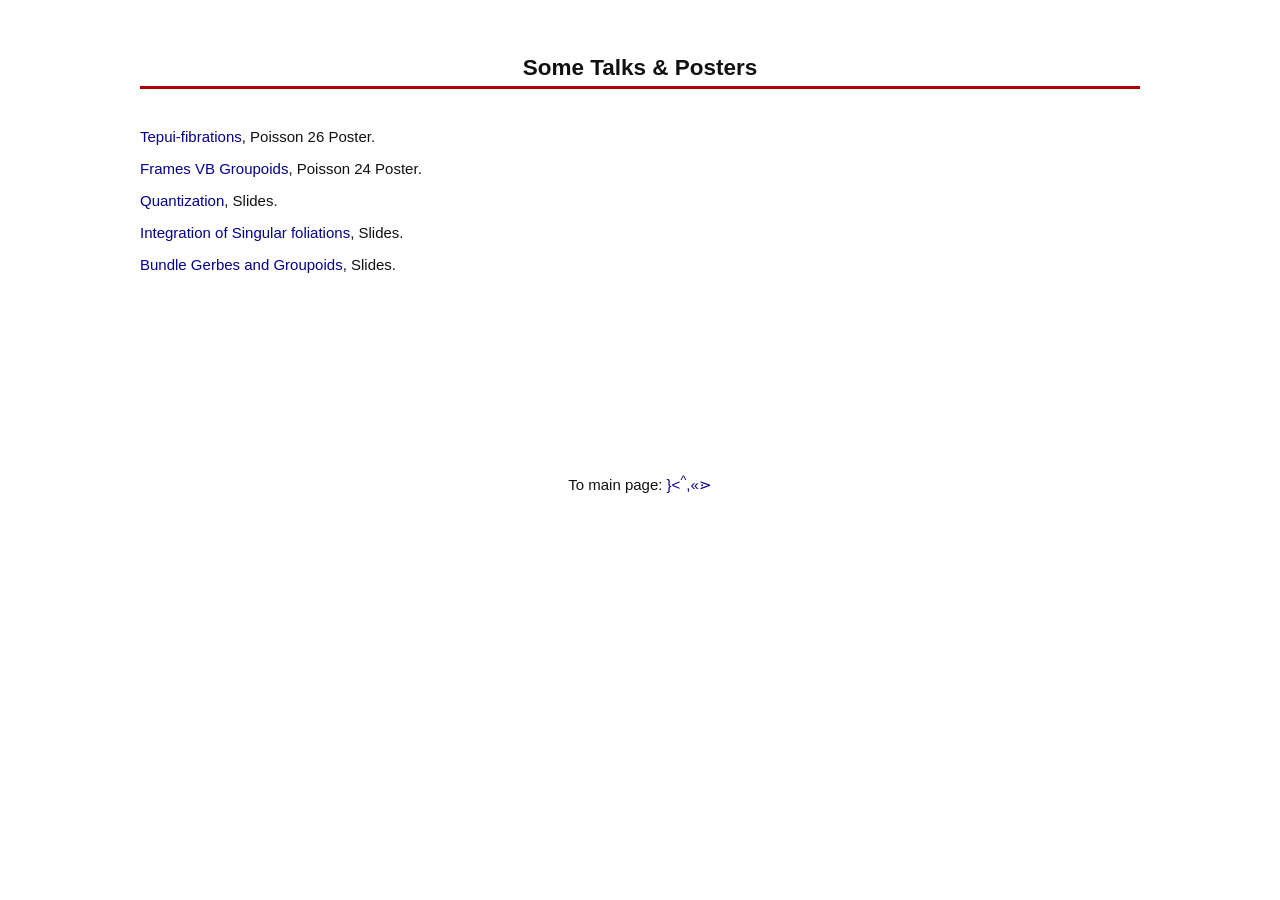
<file: pub/pl/index.html>
<!DOCTYPE html>
<html lang="en">

  <head>
        <link rel="stylesheet" href="../../styles/cvstyles.css">
    <meta charset="utf-8">
<link rel="icon" type="image/png" href="../../files/truth.png">
        <meta name="viewport" content="width=device-width, initial-scale=1.0">
    <meta name="author" content="A. Garmendia">
    <meta name="description" content="Garmendia's RS">
    <title>Garmendia's LP</title>
 <!-- /A1\SOL/\f0-M\n5/DAY-->
  </head>

  <body>

    <header>
      <div class="htaco">
      <!--        <div style="margin-top: 20px;"></div>
               <hr style="border: 2px solid var(--col); width: 100%;"> -->
              <h2 class="bhsec">
                        Some Talks & Posters  <br>
                </h2>
      </div>
    </header>

    <main>

 <div style="margin-top: -10px;"></div>

<div class="taco">

                <p> <a href="../../files/tepuipoisson26.pdf" target="_blank" rel="noopener">Tepui-fibrations</a>, Poisson 26 Poster.</p>
                  <p> <a href="../../files/post_poi_nap24.pdf" target="_blank" rel="noopener">Frames VB Groupoids</a>, Poisson 24 Poster.</p>
                  <p> <a href="../../files/tk_crm_quant23.pdf" target="_blank" rel="noopener">Quantization</a>, Slides.</p>
                  <p> <a href="../../files/tk_leon_fol23.pdf" target="_blank" rel="noopener">Integration of Singular foliations</a>, Slides.</p>
                  <p> <a href="../../files/tk_leu_pb23.pdf" target="_blank" rel="noopener"> Bundle Gerbes and Groupoids</a>, Slides.</p>        
</div>



<footer class="page-end">
    To main page: <a href="https://algardiagon.github.io/"> }<<sup>^</sup>,«⋗ </a>
        </footer>

</main>
</body>
</html>
</file>
<file: styles/mstyle.css>
@import url('https://fonts.googleapis.com/css2?family=Roboto:wght@400;500;700&display=swap');


:root {
    --col: #1F8A3B; /*green */
    --bcol: #ff004f; /*red */
    --lcol: #76b6ca; /*blue */
	--gcol: #082419; /*greenboard */
	--wcol: #F2EBD8; /*white */
--hcol: #DAA520; /*Goldr */
    --heading-font: 'roboto', sans-serif;
    --body-font: 'roboto', sans-serif;
}

/* green blackboard #082419; */

h1, h2, h3 {
    font-family: var(--heading-font);
}


body {
	 margin: 0;
    font-family: var(--body-font);
    font-size: 20px;
    background-color: var(--gcol);
    color: var(--wcol);
}

header h1 a {
    padding: 0;
}

header {
 background-image: url("../files/casa.jpg");
  background-size: cover;
  background-position: center;
  background-repeat: no-repeat;

  height: 180px;
  display: flex;
  justify-content: center;
  align-items: center;
	
    padding: 10px;
    background-color: #111111;
    border-bottom: 3px solid var(--bcol);
}

.hsec {
    margin-top: 2rem;
    border-bottom: 3px solid var(--bcol);
    padding-bottom: 3px;
    width: 38.2%;
}



.taco {
    width: 100%;
    max-width: 1000px;
    margin: 0 auto 1cm;
    box-sizing: border-box;
    padding: 0 13px;
}

.htaco {
    width: 100%;
    max-width: 1000px;
    margin: 0 auto 1cm;
    box-sizing: border-box;
    padding: 0 13px;
    text-align: center
}

.itaco {
 	width: 80%;
    max-width: 900px;
    margin: 0 auto 1cm;
    padding-top: 17px;
	  text-align: center
}

/* Links */

a {
    text-decoration: none;
    color: var(--lcol);
    transition: color 0.5s;
}

a:hover{
    color: var(--hcol);
}

nav {
    display: flex;
    gap: 10px;
}


figure {
    margin: 1em auto;
}

.picture {
    max-width: 100%;
    height: auto;
    display: block;
}

.propic {
    width: 140px;
    height: 140px;
    object-fit: cover;
    border-radius: 50%;
	border: 2px solid var(--bcol);
}

img.picture ~ figcaption {
    text-align: center;
}

.butaco {
  display: flex;
  flex-direction: column;
  align-items: center;
  justify-content: center;
  width: 100%;
  gap: 10px;
  padding-bottom: 32px;
}

.square-button {
	 display: flex;
  justify-content: center;
  align-items: center;

  width: 300px;
  min-width: 300px;
  max-width: 300px;

  height: 40px;
  min-height: 40px;

  box-sizing: border-box;
  flex-shrink: 0;

  background-color: var(--gcol);
  color: var(--lcol);
  text-decoration: none;
  border-radius: 8px;
  font-weight: bold;
	border: 2px solid var(--bcol);
}

.square-button:hover,
.square-button:focus-visible {
    background-color: var(--hcol);
    border: 2px solid var(--lcol);
    color: var(--gcol);
    outline: none;
}


.mob {
  display: none;
}

.page-end {
	position: relative;
	background-image: url("https://upload.wikimedia.org/wikipedia/commons/thumb/a/ab/Pleurants_-_Google_Art_Project.jpg/960px-Pleurants_-_Google_Art_Project.jpg");
background-size: cover;
  background-repeat: no-repeat;
	  background-position: top;
	height: 400px;
    margin-top: 100px;
    padding-bottom: 100px;
	align-items: flex-end;
}

.page-end p {
    position: absolute;
    bottom: 20px;
    right: 20px;

    text-align: right;
    margin: 0;
}

@media (max-width: 768px) {
  .mob {
    display: block;
  }
}
</file>
<file: styles/cvstyles.css>
:root {
    --col: #1F8A3B;
    --bcol: #a80000;
    --lcol: #030191;
    --hcol: #d45b00; /*auyama */
}

body {
    margin: 0 auto;
    font-family: Arial, Helvetica, sans-serif;
    color: #111111;
    font-size: 15px;
    display: flex;
    flex-direction: column;
}

.htaco {
    width: 100%;
    max-width: 1000px;
    margin: auto;
    vertical-align: middle;
    text-align: center
}

.taco {
    width: 100%;
    max-width: 1000px;
    margin: auto;
    margin-bottom: 1cm;
}

.taconp {
    width: 100%;
    max-width: 1000px;
    margin: auto;
    margin-bottom: 1cm;
}

/* .hsec {
    margin-top: 1.2rem;
    color: #111;
    text-decoration: underline;
    text-decoration-color: var(--col);
}*/

.hsec {
    margin-top: 1.2rem;
    color: #111;
    border-bottom: 3px solid var(--col);
    padding-bottom: 3px;
    width: 38.2%;
}

.bhsec {
    margin-top: 2.5rem;
    margin-bottom: 1.2rem;
    color: #111;
    border-bottom: 3px solid var(--bcol);
    padding-bottom: 5px;
    text-align: center
}

a {
    color: var(--lcol);
    text-decoration: none;
    transition: color 0.5s;
}

a:hover {
    color: var(--hcol);
}

/* Navigation */

nav {
    display: flex;
    gap: 10px;
}


header a {
    font-size: larger;
    padding: 0 15px 0;
    margin: 0 auto auto auto;
    line-height: 2;
}

header h1 a {
    padding: 0;
}

header {
    padding: 15px;
}

figure {
   margin: 1em auto;
}

.cvlist {
    font-size: 0.9rem;
    display: grid;
    grid-template-columns: 5rem 1fr;
    column-gap: 0.7rem;
    row-gap: 0.35rem;
}


.scvlist {
    font-size: 0.8rem;
    display: grid;
    grid-template-columns: 5rem 1fr;
    column-gap: 0.7rem;
    row-gap: 0.35rem;
}

.cvlist dt,
.pcvlist dt {
    font-weight: 600;
}

.pcvlist {
    font-size: 0.9rem;
    display: grid;
    grid-template-columns: 7rem 1fr;
    column-gap: 0.7rem;
    row-gap: 0.35rem;
}


.cvlist dd,
.scvlist dd,
.pcvlist dd {
    margin: 0;
}


.mob {
  display: none;
}

.page-end {
    margin-top: 200px;
    padding-bottom: 40px;
    text-align: center;
}

@media (max-width: 600px) {
    .taco {
        width: calc(100% - 16px);
        padding: 0 8px;
    }
    .taconp {
        width: calc(100% - 16px);
        padding: 0 8px;
    }

    .mob {
    display: block;
    }
}

@media print {
    	.page-break {
    	page-break-after: always; 
    	break-before: page;        
    	}
    	.no-break {
    	break-inside: avoid;
    	page-break-inside: avoid; 
    	}
    	.page-end {
        display: none;
    	}
		.taconp {
        display: none;
    	}
    	}
</file>
